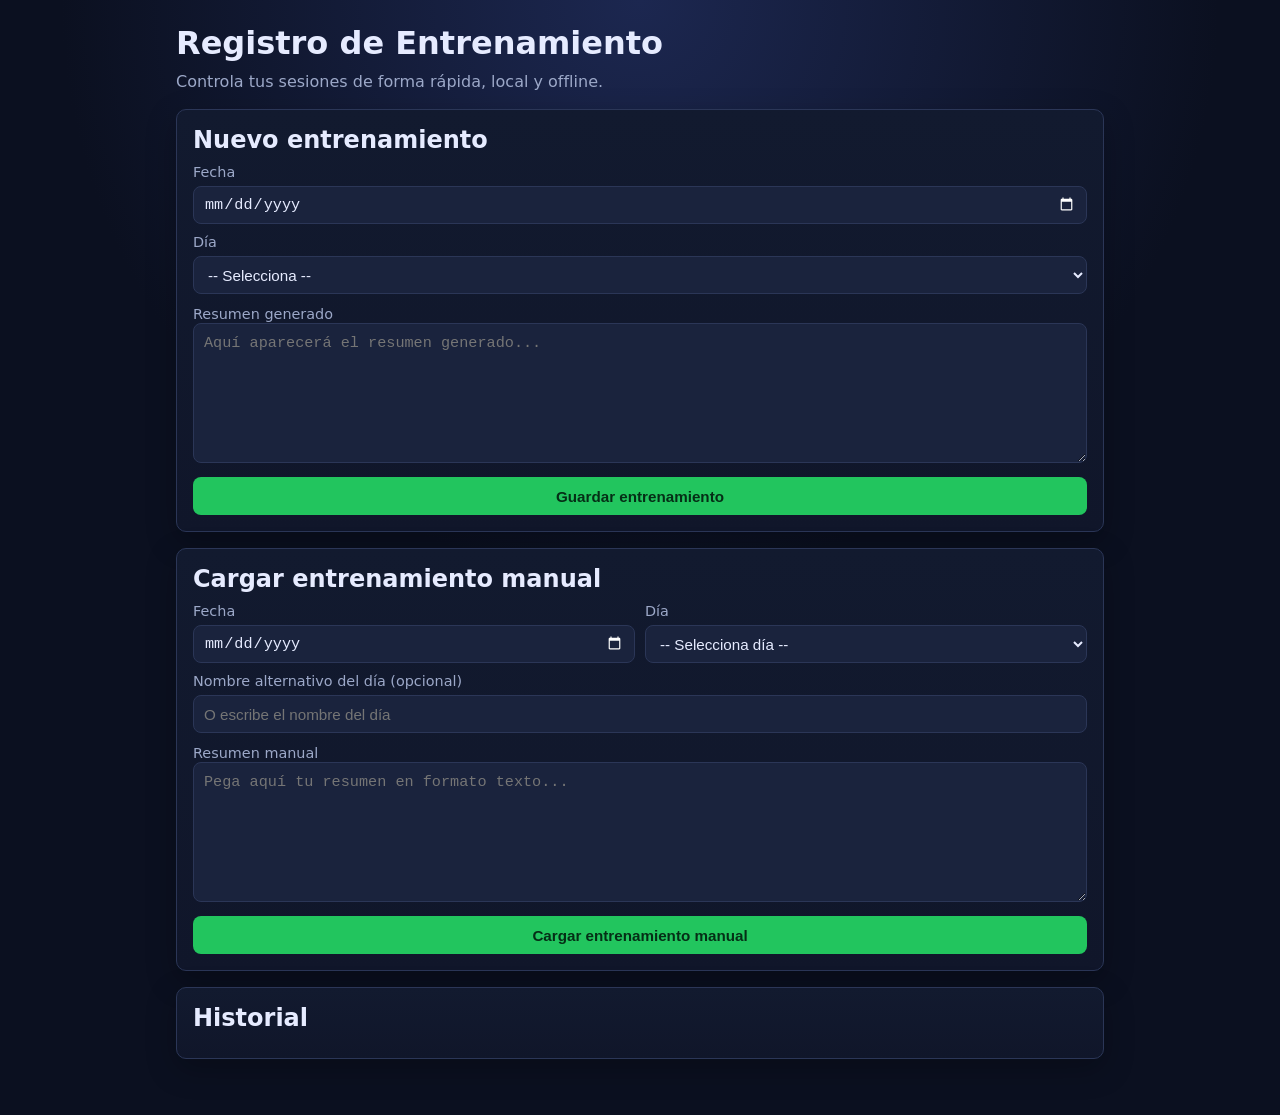
<file: index.html>
<!DOCTYPE html>
<html lang="es">
<head>
  <meta charset="UTF-8" />
  <meta name="viewport" content="width=device-width, initial-scale=1.0" />
  <title>Registro Entrenamientos</title>

  <link rel="manifest" href="manifest.json" />
  <meta name="theme-color" content="#111827" />
  <link rel="apple-touch-icon" href="icon192.png" />
  <meta name="mobile-web-app-capable" content="yes" />
  <meta name="apple-mobile-web-app-capable" content="yes" />
  <meta name="apple-mobile-web-app-title" content="Entrenos" />
  <meta name="apple-mobile-web-app-status-bar-style" content="black-translucent" />

  <link rel="stylesheet" href="styles.css" />
</head>
<body>
  <main class="app">
    <header class="app-header">
      <h1>Registro de Entrenamiento</h1>
      <p class="subtitle">Controla tus sesiones de forma rápida, local y offline.</p>
    </header>

    <section class="card" aria-labelledby="registro-title">
      <h2 id="registro-title">Nuevo entrenamiento</h2>
      <div class="row">
        <label for="fecha">Fecha</label>
        <input type="date" id="fecha" />
      </div>

      <div class="row">
        <label for="dia">Día</label>
        <select id="dia">
          <option value="">-- Selecciona --</option>
          <option value="1">🟦 DÍA 1 – Torso</option>
          <option value="2">🟩 DÍA 2 – Tren inferior + core</option>
          <option value="3">🟨 DÍA EXTRA – Full body</option>
        </select>
      </div>

      <div id="contenedor-ejercicios" class="exercise-list"></div>

      <label for="resumen">Resumen generado</label>
      <textarea id="resumen" placeholder="Aquí aparecerá el resumen generado..." readonly></textarea>
      <button id="btnGuardar" type="button">Guardar entrenamiento</button>
    </section>

    <section class="card" aria-labelledby="manual-title">
      <h2 id="manual-title">Cargar entrenamiento manual</h2>

      <div class="grid-2">
        <div class="row">
          <label for="manualFecha">Fecha</label>
          <input type="date" id="manualFecha" />
        </div>

        <div class="row">
          <label for="manualDia">Día</label>
          <select id="manualDia">
            <option value="">-- Selecciona día --</option>
            <option value="🟦 DÍA 1 – Torso">🟦 DÍA 1 – Torso</option>
            <option value="🟩 DÍA 2 – Tren inferior + core">🟩 DÍA 2 – Tren inferior + core</option>
            <option value="🟨 DÍA EXTRA – Full body">🟨 DÍA EXTRA – Full body</option>
          </select>
        </div>
      </div>

      <div class="row">
        <label for="manualNombre">Nombre alternativo del día (opcional)</label>
        <input type="text" id="manualNombre" placeholder="O escribe el nombre del día" />
      </div>

      <label for="manualTexto">Resumen manual</label>
      <textarea id="manualTexto" placeholder="Pega aquí tu resumen en formato texto..."></textarea>
      <button id="btnManual" type="button">Cargar entrenamiento manual</button>
    </section>

    <section class="card" aria-labelledby="historial-title">
      <h2 id="historial-title">Historial</h2>
      <div id="historial" class="history"></div>
    </section>
  </main>

  <script src="app.js" defer></script>
</body>
</html>
</file>
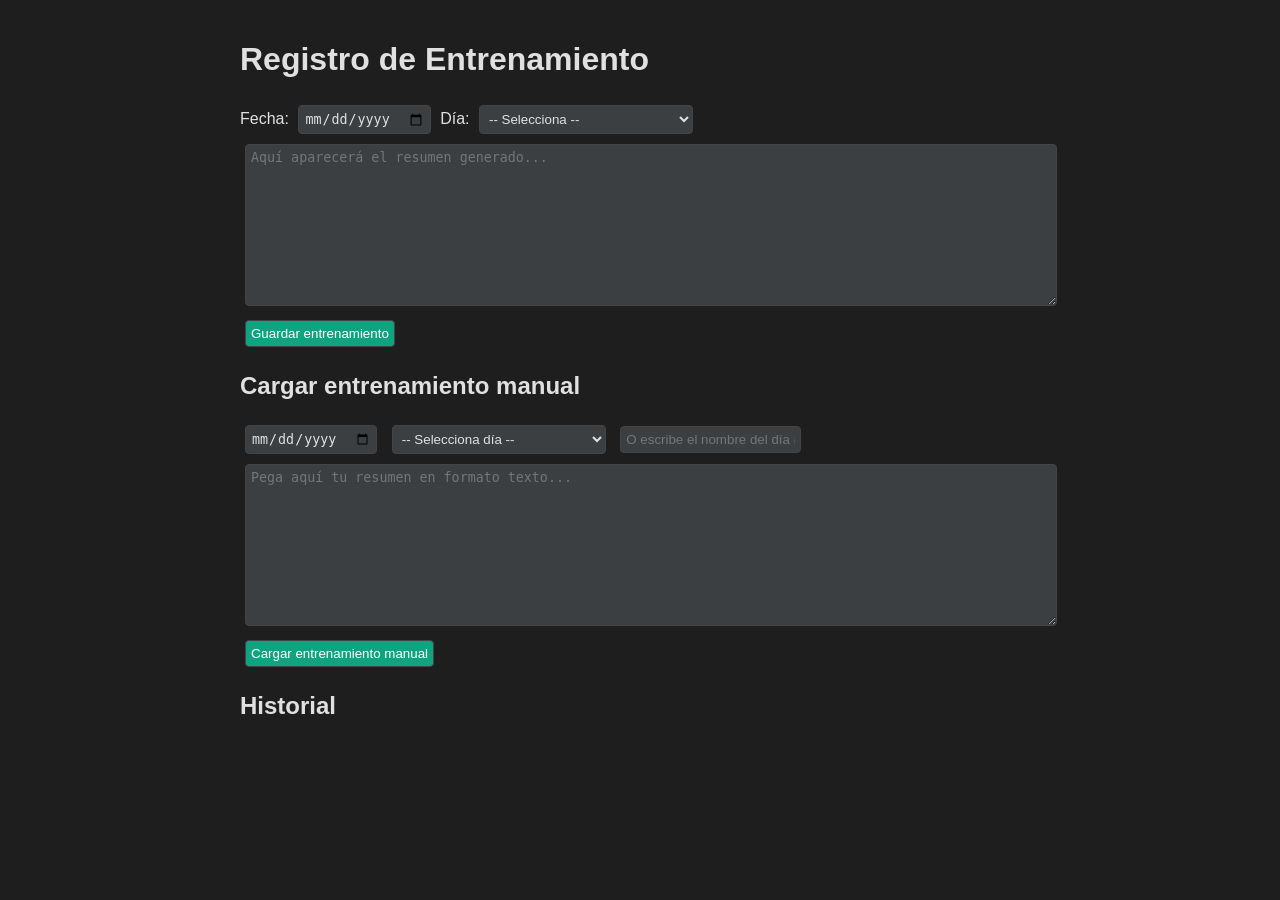
<file: entrenamientos_carga_dual.html>
<!DOCTYPE html>
<html lang="es">
<head>
  <meta charset="UTF-8" />
  <meta name="viewport" content="width=device-width, initial-scale=1.0"/>
  <title>Registro Entrenamientos</title>
  <style>
    :root {
      --fondo: #1e1e1e;
      --texto: #e0e0e0;
      --resaltado: #3c3f41;
      --borde: #444;
      --boton: #10a37f;
      --boton-rojo: #c0392b;
    }
    body {
      background-color: var(--fondo);
      color: var(--texto);
      font-family: sans-serif;
      padding: 20px;
      max-width: 800px;
      margin: auto;
    }
    select, input, button, textarea {
      margin: 5px;
      padding: 5px;
      background-color: var(--resaltado);
      color: var(--texto);
      border: 1px solid var(--borde);
      border-radius: 4px;
    }
    button {
      cursor: pointer;
      background-color: var(--boton);
      color: white;
    }
    .btn-borrar {
      background-color: var(--boton-rojo);
      margin-left: 10px;
    }
    textarea {
      width: 100%;
      height: 150px;
    }
    .entrada-historial {
      background: #2a2a2a;
      padding: 10px;
      margin: 5px 0;
      border-radius: 4px;
    }
    .detalle-entreno {
      display: none;
      margin-top: 10px;
      white-space: pre-wrap;
      background-color: #1b1b1b;
      padding: 10px;
      border-radius: 4px;
    }
  </style>
</head>
<body>
  <h1>Registro de Entrenamiento</h1>

  <label for="fecha">Fecha:</label>
  <input type="date" id="fecha" />
  <label for="dia">Día:</label>
  <select id="dia">
    <option value="">-- Selecciona --</option>
    <option value="1">🟦 DÍA 1 – Torso</option>
    <option value="2">🟩 DÍA 2 – Tren inferior + core</option>
    <option value="3">🟨 DÍA EXTRA – Full body</option>
  </select>

  <textarea id="resumen" placeholder="Aquí aparecerá el resumen generado..." readonly></textarea>
  <button onclick="guardarEntreno()">Guardar entrenamiento</button>

  <h2>Cargar entrenamiento manual</h2>
  <input type="date" id="manualFecha" />
  <select id="manualDia">
    <option value="">-- Selecciona día --</option>
    <option value="🟦 DÍA 1 – Torso">🟦 DÍA 1 – Torso</option>
    <option value="🟩 DÍA 2 – Tren inferior + core">🟩 DÍA 2 – Tren inferior + core</option>
    <option value="🟨 DÍA EXTRA – Full body">🟨 DÍA EXTRA – Full body</option>
  </select>
  <input type="text" id="manualNombre" placeholder="O escribe el nombre del día (opcional)" />
  <textarea id="manualTexto" placeholder="Pega aquí tu resumen en formato texto..."></textarea>
  <button onclick="cargarManual()">Cargar entrenamiento manual</button>

  <h2>Historial</h2>
  <div id="historial"></div>

  <script>
    function guardarEntreno() {
      const fecha = document.getElementById('fecha').value;
      const dia = document.getElementById('dia').selectedOptions[0]?.text || '';
      const texto = document.getElementById('resumen').value.trim();
      if (!fecha || !texto) {
        alert('Completa fecha y resumen');
        return;
      }
      const data = JSON.parse(localStorage.getItem('entrenamientos') || '[]');
      data.push({ fecha, nombre: dia, texto });
      localStorage.setItem('entrenamientos', JSON.stringify(data));
      mostrarHistorial();
    }

    function cargarManual() {
      const fecha = document.getElementById('manualFecha').value;
      const dia = document.getElementById('manualDia').value;
      const nombreLibre = document.getElementById('manualNombre').value;
      const nombre = dia || nombreLibre || 'Entreno manual';
      const texto = document.getElementById('manualTexto').value.trim();
      if (!fecha || !texto) {
        alert('Completa fecha y resumen');
        return;
      }
      const data = JSON.parse(localStorage.getItem('entrenamientos') || '[]');
      data.push({ fecha, nombre, texto });
      localStorage.setItem('entrenamientos', JSON.stringify(data));
      document.getElementById('manualFecha').value = '';
      document.getElementById('manualNombre').value = '';
      document.getElementById('manualDia').value = '';
      document.getElementById('manualTexto').value = '';
      mostrarHistorial();
    }

    function borrarEntreno(index) {
      const data = JSON.parse(localStorage.getItem('entrenamientos') || '[]');
      data.splice(index, 1);
      localStorage.setItem('entrenamientos', JSON.stringify(data));
      mostrarHistorial();
    }

    function mostrarHistorial() {
      const data = JSON.parse(localStorage.getItem('entrenamientos') || '[]');
      const cont = document.getElementById('historial');
      cont.innerHTML = '';
      data.slice().reverse().forEach((e, i) => {
        const realIndex = data.length - 1 - i;
        const div = document.createElement('div');
        div.className = 'entrada-historial';
        const toggle = document.createElement('button');
        toggle.textContent = 'Ver/ocultar';
        const borrar = document.createElement('button');
        borrar.textContent = 'Borrar';
        borrar.className = 'btn-borrar';
        const detalle = document.createElement('div');
        detalle.className = 'detalle-entreno';
        detalle.textContent = e.texto;
        toggle.onclick = () => {
          detalle.style.display = detalle.style.display === 'block' ? 'none' : 'block';
        };
        borrar.onclick = () => borrarEntreno(realIndex);
        div.innerHTML = `<strong>${e.fecha}</strong> - ${e.nombre || 'Entreno'}<br>`;
        div.appendChild(toggle);
        div.appendChild(borrar);
        div.appendChild(detalle);
        cont.appendChild(div);
      });
    }

    mostrarHistorial();
  </script>
</body>
</html>
</file>
<file: styles.css>
:root {
  color-scheme: dark;
  --bg: #0b1020;
  --surface: #121a2f;
  --surface-2: #1a233d;
  --text: #e6ebff;
  --muted: #9ca8c8;
  --border: #2b3657;
  --accent: #22c55e;
  --accent-hover: #16a34a;
  --danger: #ef4444;
  --danger-hover: #dc2626;
  --radius: 10px;
  --shadow: 0 10px 30px rgba(0, 0, 0, 0.25);
}

* {
  box-sizing: border-box;
}

body {
  margin: 0;
  font-family: Inter, system-ui, -apple-system, Segoe UI, Roboto, Ubuntu, Cantarell, Noto Sans, Arial, sans-serif;
  background: radial-gradient(circle at top, #1c2750 0%, var(--bg) 45%);
  color: var(--text);
}

.app {
  max-width: 960px;
  margin: 0 auto;
  padding: 24px 16px 40px;
}

.app-header {
  margin-bottom: 18px;
}

h1,
h2 {
  margin: 0 0 10px;
}

.subtitle {
  color: var(--muted);
  margin: 0;
}

.card {
  background: linear-gradient(180deg, var(--surface) 0%, #10162a 100%);
  border: 1px solid var(--border);
  border-radius: var(--radius);
  box-shadow: var(--shadow);
  padding: 16px;
  margin-bottom: 16px;
}

.row {
  display: flex;
  flex-direction: column;
  gap: 6px;
  margin-bottom: 10px;
}

.grid-2 {
  display: grid;
  grid-template-columns: repeat(2, minmax(0, 1fr));
  gap: 10px;
}

label {
  font-size: 0.9rem;
  color: var(--muted);
}

select,
input,
button,
textarea {
  width: 100%;
  border-radius: 8px;
  border: 1px solid var(--border);
  background-color: var(--surface-2);
  color: var(--text);
  font-size: 0.95rem;
}

select,
input,
button {
  min-height: 38px;
  padding: 8px 10px;
}

textarea {
  min-height: 140px;
  padding: 10px;
  resize: vertical;
  margin-bottom: 10px;
}

button {
  cursor: pointer;
  background-color: var(--accent);
  border-color: transparent;
  color: #052e16;
  font-weight: 600;
  transition: background-color 0.15s ease;
}

button:hover {
  background-color: var(--accent-hover);
}

button:focus-visible,
select:focus-visible,
input:focus-visible,
textarea:focus-visible {
  outline: 2px solid #93c5fd;
  outline-offset: 1px;
}

.exercise {
  border: 1px solid var(--border);
  border-radius: 8px;
  padding: 10px;
  margin: 10px 0;
  background: #101a32;
}

.exercise-title {
  margin-bottom: 8px;
  font-weight: 600;
}

table {
  width: 100%;
  border-collapse: collapse;
}

th,
td {
  border: 1px solid var(--border);
  text-align: center;
  padding: 6px;
}

td input {
  margin: 0;
}

.entrada-historial {
  background: #101a32;
  border: 1px solid var(--border);
  border-radius: 8px;
  padding: 10px;
  margin: 8px 0;
}

.entrada-header {
  display: flex;
  gap: 8px;
  align-items: center;
  flex-wrap: wrap;
  margin-bottom: 6px;
}

.entrada-header strong {
  margin-right: auto;
}

.btn-borrar {
  background-color: var(--danger);
  color: #fff;
}

.btn-borrar:hover {
  background-color: var(--danger-hover);
}

.detalle-entreno {
  margin-top: 8px;
  white-space: pre-wrap;
  background-color: #0f172a;
  border: 1px solid var(--border);
  border-radius: 8px;
  padding: 10px;
}

@media (max-width: 700px) {
  .grid-2 {
    grid-template-columns: 1fr;
  }

  .app {
    padding: 16px 12px 30px;
  }
}


[hidden] {
  display: none !important;
}
</file>
